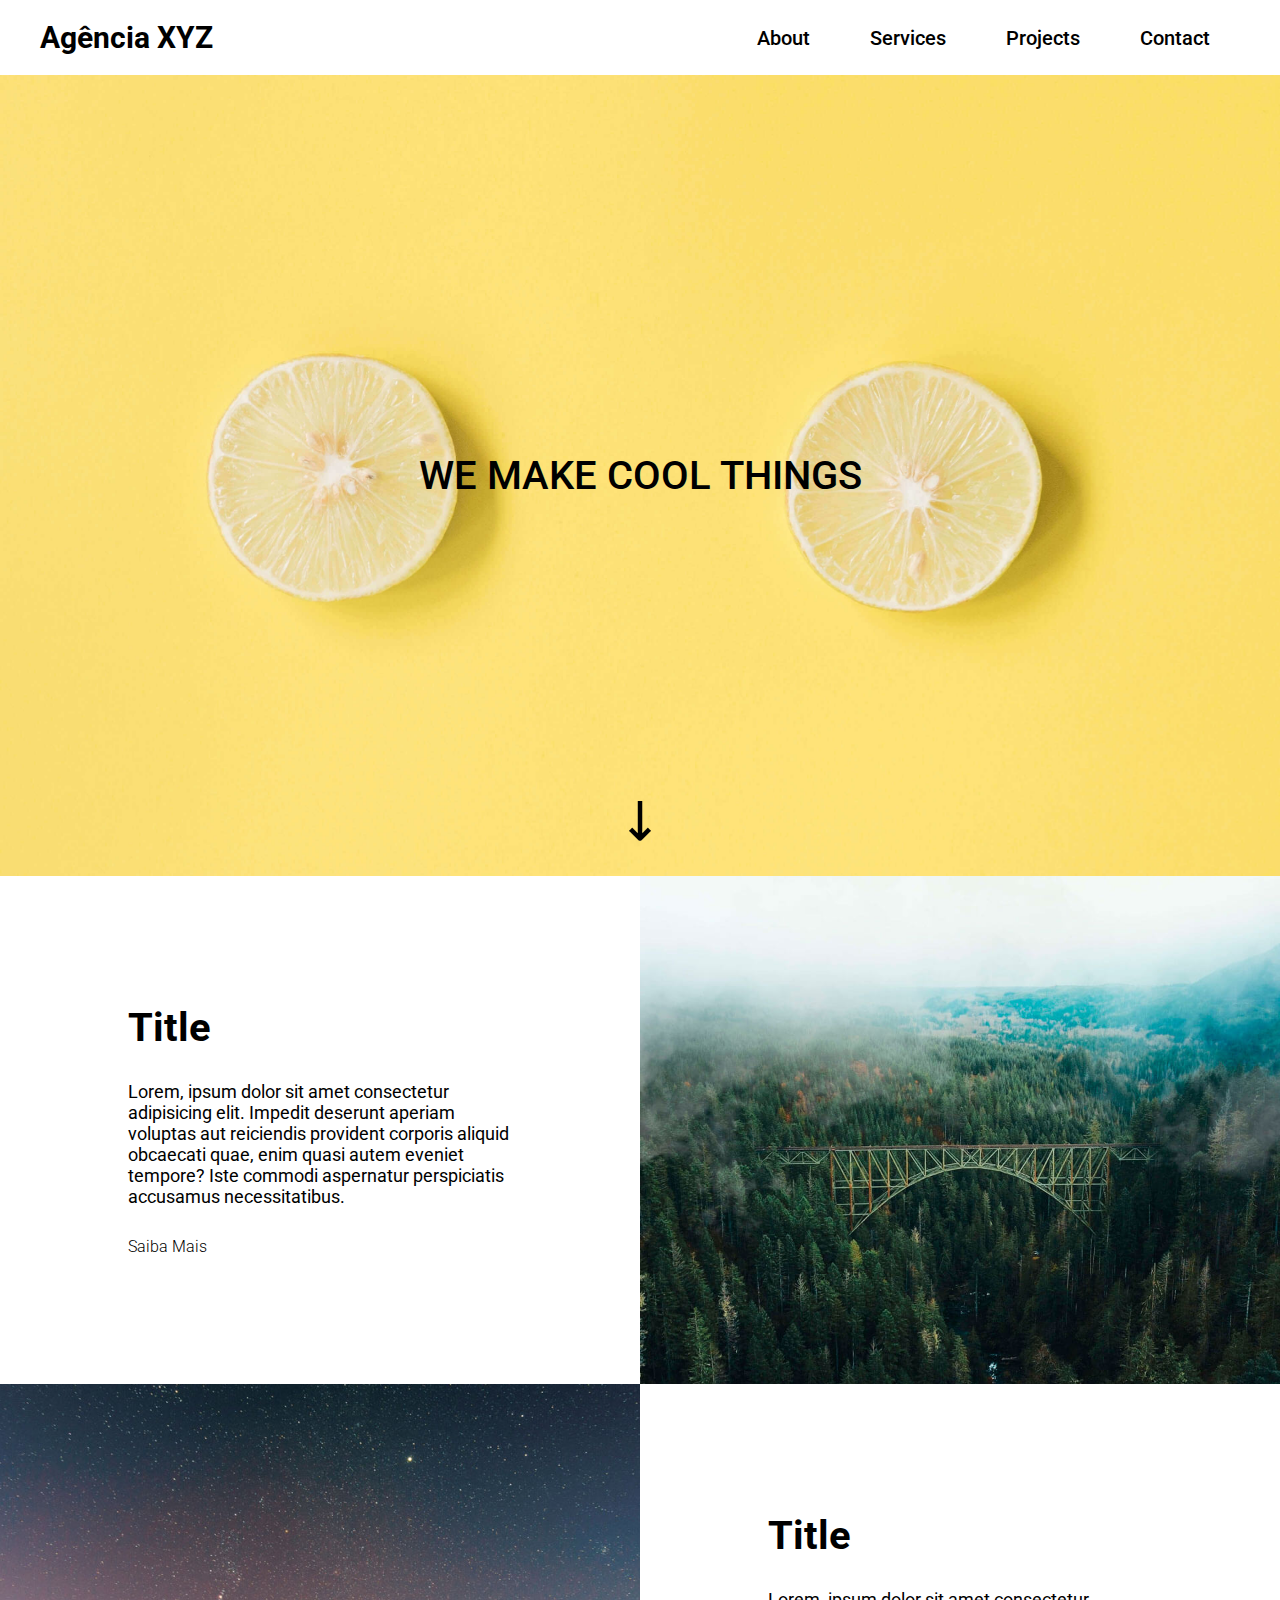
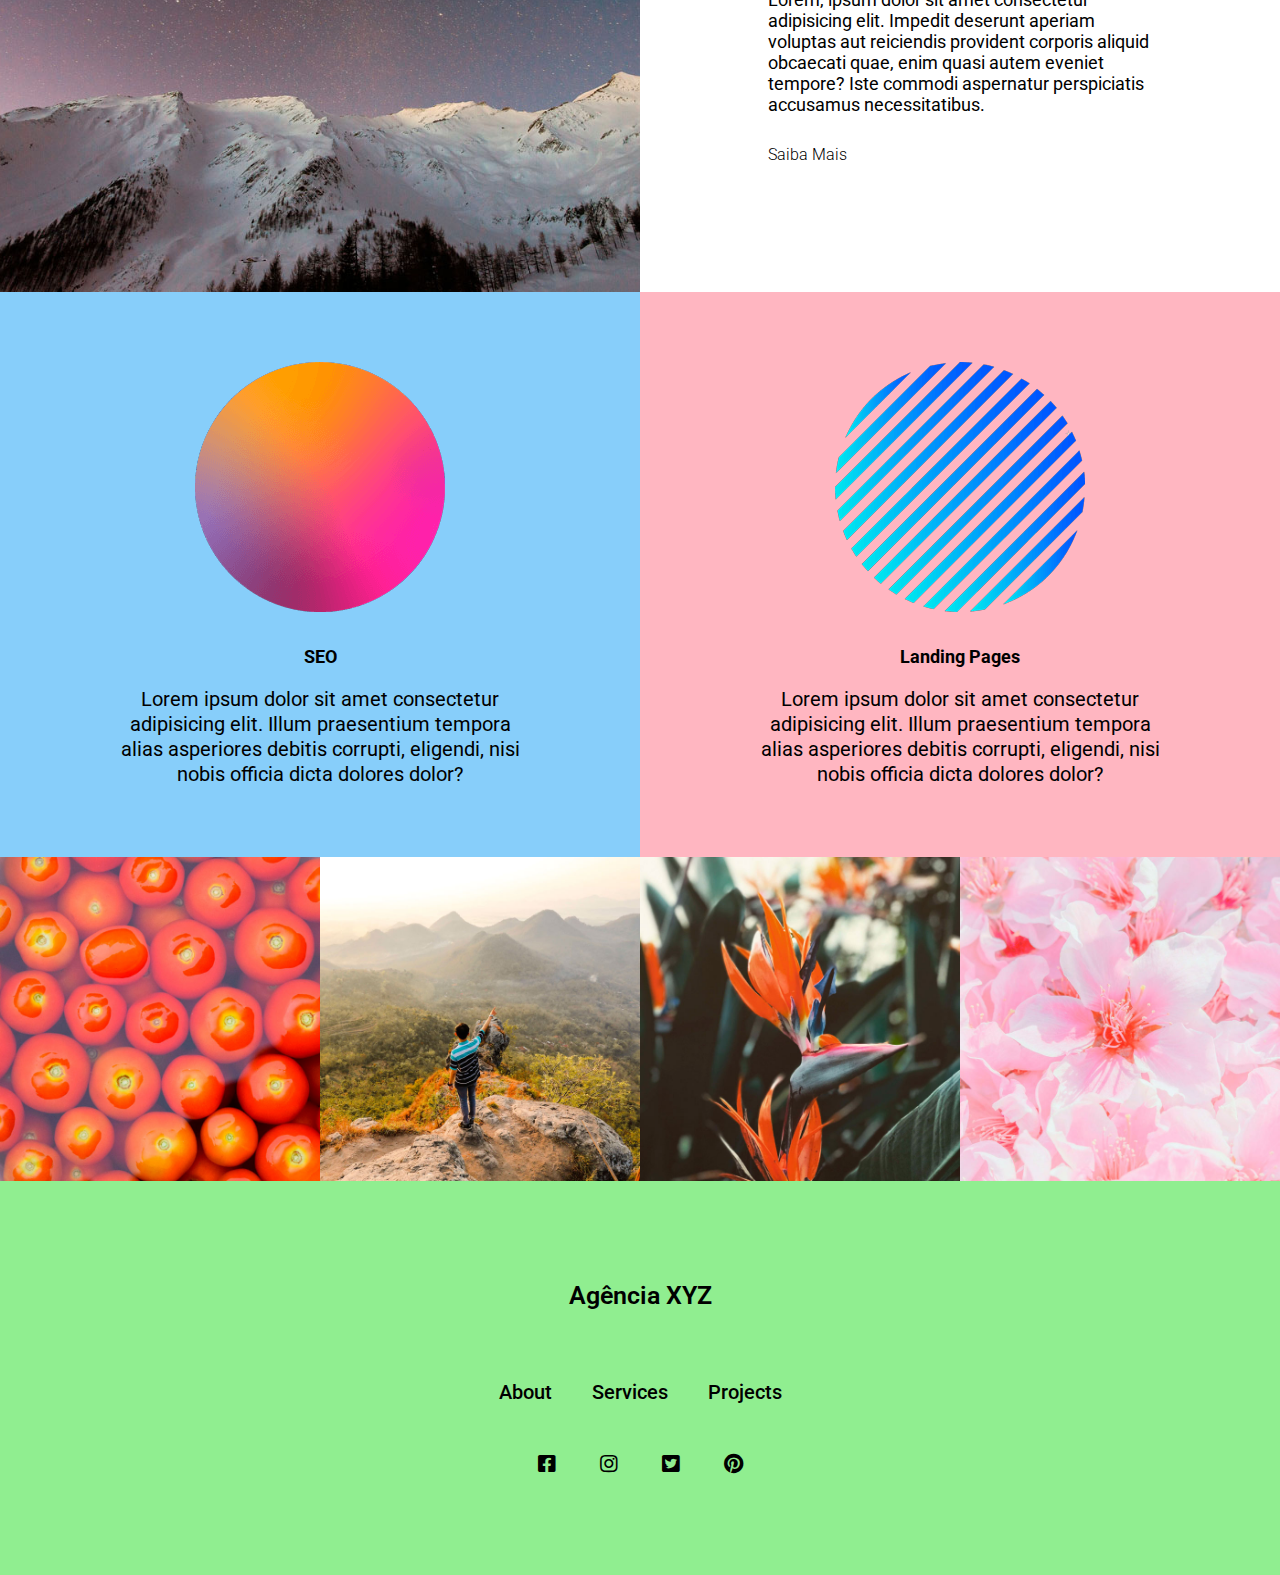
<file: index.html>
<!DOCTYPE html>
<html lang="en">

<head>
    <meta charset="UTF-8">
    <meta http-equiv="X-UA-Compatible" content="IE=edge">
    <meta name="viewport" content="width=device-width, initial-scale=1.0">
    <title>Agência XYZ</title>

    <link rel="stylesheet" href="./src/css/reset.css">
    <link rel="stylesheet" href="./src/css/variables.css">
    <link rel="stylesheet" href="./src/css/style.css">
    <link rel="stylesheet" href="./src/css/menu.css">

    <link rel="preconnect" href="https://fonts.googleapis.com">
    <link rel="preconnect" href="https://fonts.gstatic.com" crossorigin>
    <link href="https://fonts.googleapis.com/css2?family=Roboto:wght@100;400;500;700;900&display=swap" rel="stylesheet">

    <link rel="stylesheet" href="https://cdnjs.cloudflare.com/ajax/libs/font-awesome/5.15.4/css/all.min.css" integrity="sha512-1ycn6IcaQQ40/MKBW2W4Rhis/DbILU74C1vSrLJxCq57o941Ym01SwNsOMqvEBFlcgUa6xLiPY/NS5R+E6ztJQ==" crossorigin="anonymous" referrerpolicy="no-referrer" /> 

</head>

<body>
    <header class="header">
        <div class="header-container">
            <a href="/">
                <h1 class="logo">Agência XYZ</h1>
            </a>

            <nav>
                <input type="checkbox" id="menu-hamburguer" />

                <label for="menu-hamburguer">
                    <div class="menu">
                        <span class="hamburguer"></span>
                    </div>
                </label>

                <ul>
                    <li><a href="#about">About</a></li>
                    <li><a href="#services">Services</a></li>
                    <li><a href="#projects">Projects</a></li>
                    <li><a href="#contact">Contact</a></li>
                </ul>
            </nav>
        </div>
    </header>
    <section class="hero">
        <h2>We make cool things</h2>
    </section>
    <section class="about" id="about">
        <div class="item">
            <h3>Title</h3>
            <p>Lorem, ipsum dolor sit amet consectetur adipisicing elit. Impedit deserunt aperiam voluptas aut
                reiciendis provident corporis aliquid obcaecati quae, enim quasi autem eveniet tempore? Iste commodi
                aspernatur perspiciatis accusamus necessitatibus.</p>

            <a href="" class="btn-know-more">Saiba Mais</a>
        </div>
        <div class="image right"></div>
        <div class="image left"></div>
        <div class="item">
            <h3>Title</h3>
            <p>Lorem, ipsum dolor sit amet consectetur adipisicing elit. Impedit deserunt aperiam voluptas aut
                reiciendis provident corporis aliquid obcaecati quae, enim quasi autem eveniet tempore? Iste commodi
                aspernatur perspiciatis accusamus necessitatibus.</p>

            <a href="" class="btn-know-more">Saiba Mais</a>
        </div>
    </section>
    <section class="services" id="services">
        <div class="service">
            <img src="./src/images/bolinha1.png" alt="bolinha 1" />
            <div class="service-info">
                <h3>SEO</h3>
                <p>Lorem ipsum dolor sit amet consectetur adipisicing elit. Illum praesentium tempora alias asperiores
                    debitis corrupti, eligendi, nisi nobis officia dicta dolores dolor? </p>
            </div>
        </div>
        <div class="service">
            <img src="./src/images/bolinha2.png" alt="bolinha 2" />
            <div class="service-info">
                <h3>Landing Pages</h3>
                <p>Lorem ipsum dolor sit amet consectetur adipisicing elit. Illum praesentium tempora alias asperiores
                    debitis corrupti, eligendi, nisi nobis officia dicta dolores dolor? </p>
            </div>
        </div>
    </section>
    <section class="projects" id="projects">
        <div class="project">
            <a href="">
                <img src="./src/images/tomatoes.jpg" alt="tomatoes" />
            </a>
        </div>
        <div class="project">
            <a href="">
                <img src="./src/images/landscape.jpg" alt="landscape" />
            </a>
        </div>
        <div class="project">
            <a href="">
                <img src="./src/images/plants.jpg" alt="plants" />
            </a>
        </div>
        <div class="project">
            <a href="">
                <img src="./src/images/flowers.jpg" alt="flowers" />
            </a>
        </div>
    </section>
    <footer class="footer" id="contact">
        <h4>Agência XYZ</h4>

        <nav>
            <ul>
                <li><a href="#about">About</a></li>
                <li><a href="#services">Services</a></li>
                <li><a href="#projects">Projects</a></li>
            </ul>
        </nav>

        <div class="social">
            <a href="">
                <i class="fab fa-facebook-square"></i>
            </a>
            <a href="">
                <i class="fab fa-instagram"></i>
            </a>
            <a href="">
                <i class="fab fa-twitter-square"></i>
            </a>
            <a href="">
                <i class="fab fa-pinterest"></i>
            </a>
        </div>
    </footer>

</body>

</html>
</file>
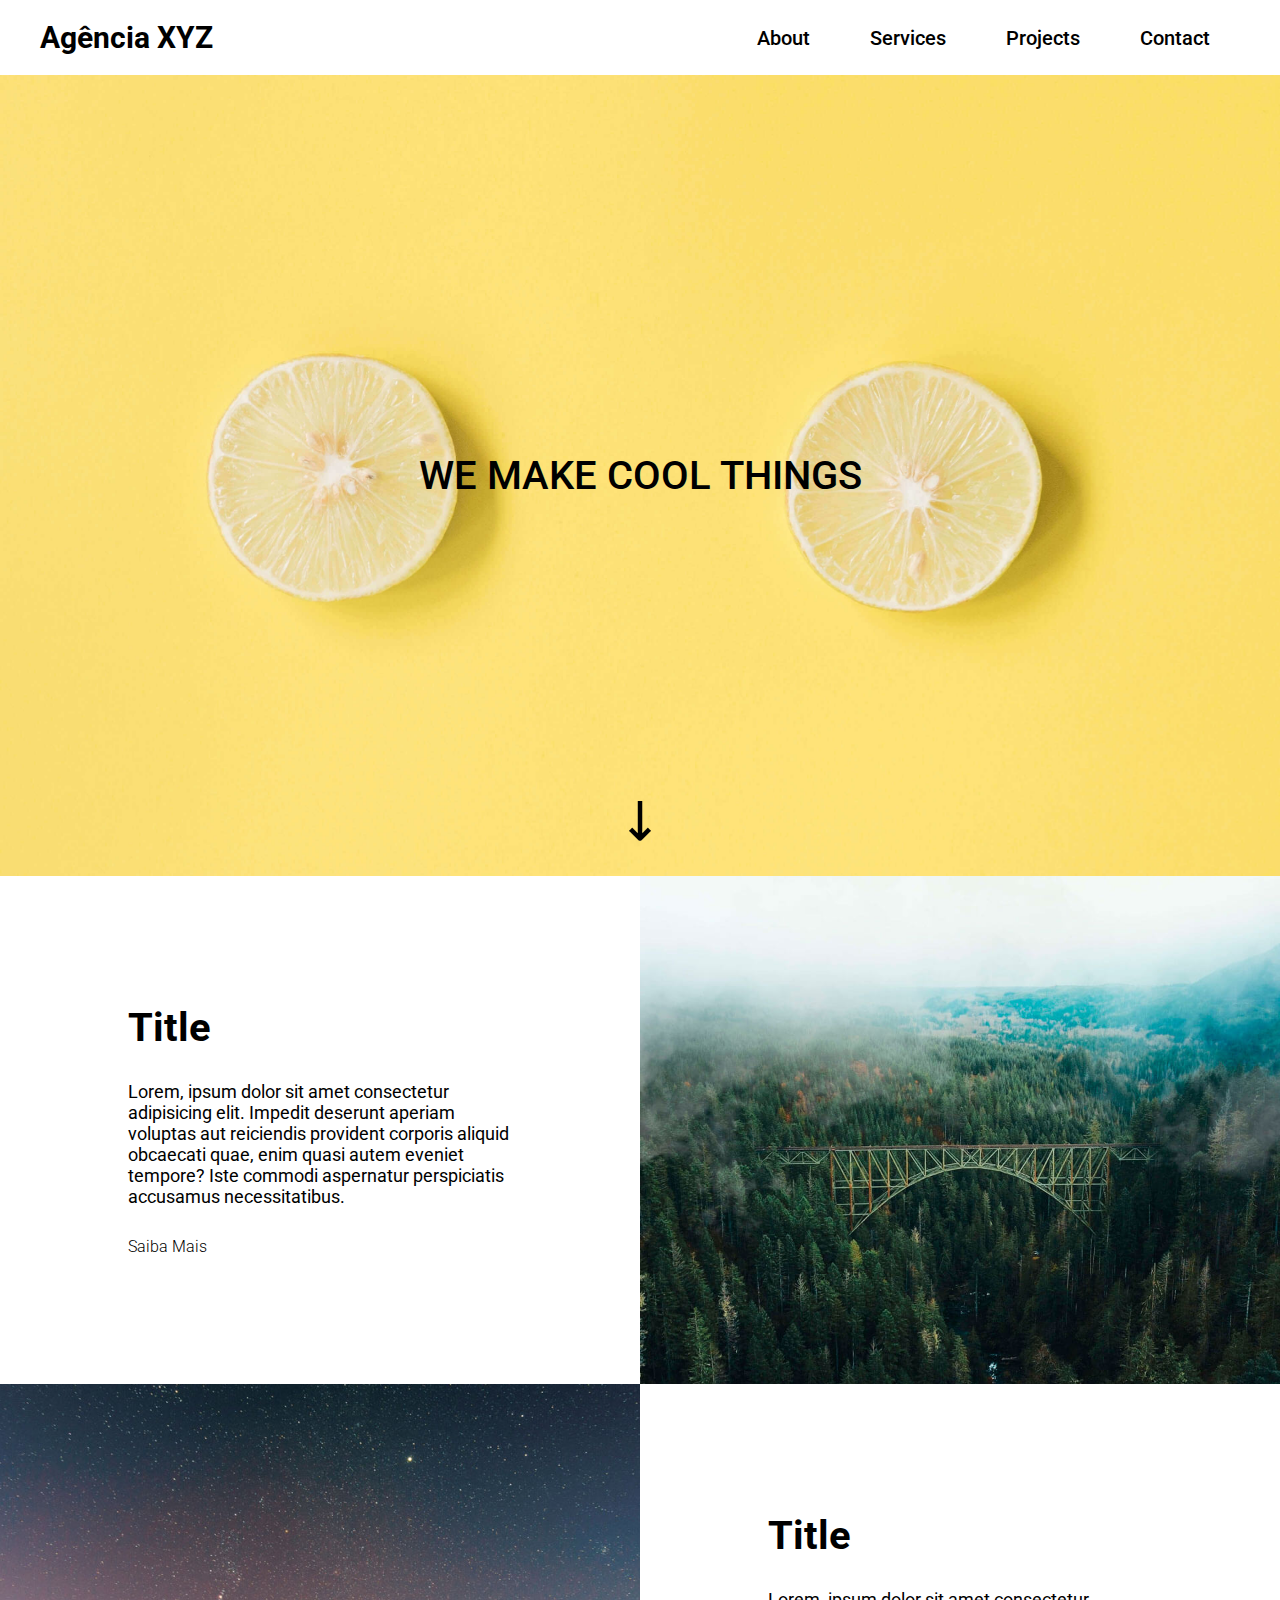
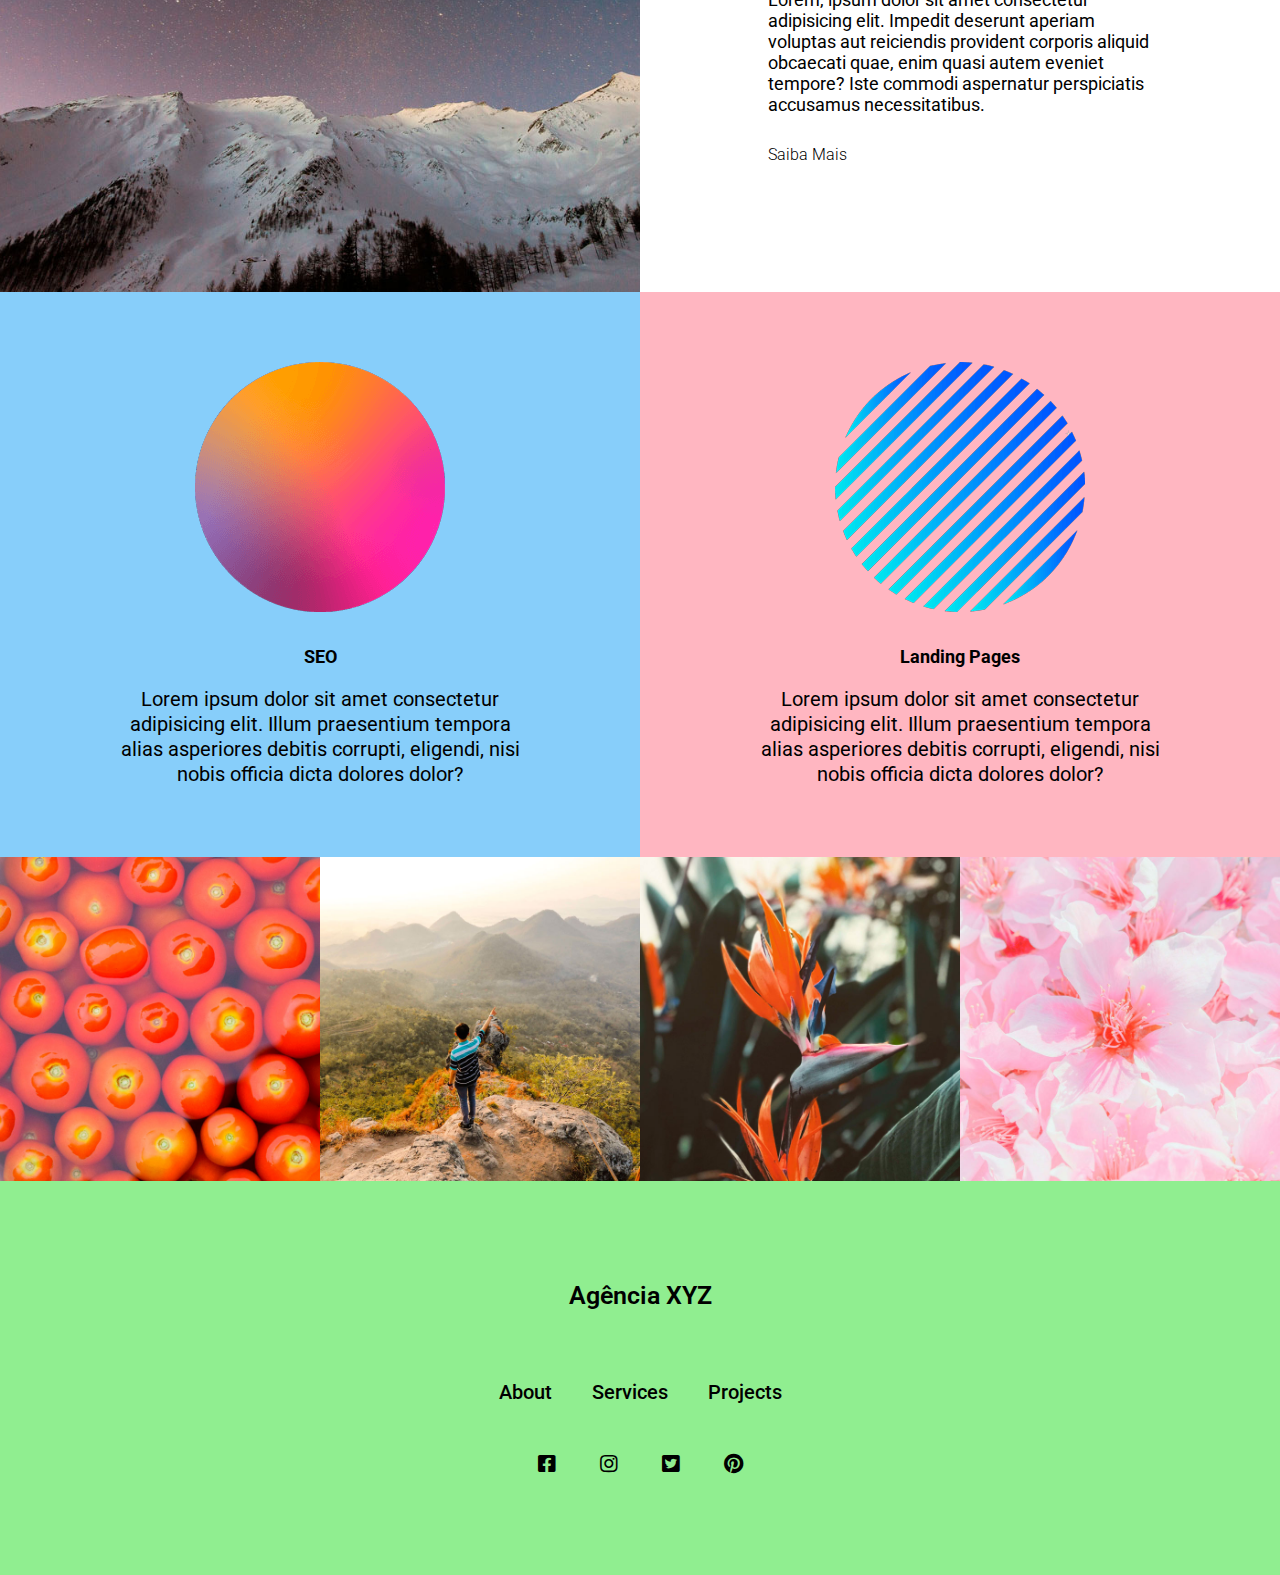
<file: src/index.html>
<!DOCTYPE html>
<html lang="en">

<head>
    <meta charset="UTF-8">
    <meta http-equiv="X-UA-Compatible" content="IE=edge">
    <meta name="viewport" content="width=device-width, initial-scale=1.0">
    <title>Agência XYZ</title>

    <link rel="stylesheet" href="./css/reset.css">
    <link rel="stylesheet" href="./css/variables.css">
    <link rel="stylesheet" href="./css/style.css">
    <link rel="stylesheet" href="./css/menu.css">

    <link rel="preconnect" href="https://fonts.googleapis.com">
    <link rel="preconnect" href="https://fonts.gstatic.com" crossorigin>
    <link href="https://fonts.googleapis.com/css2?family=Roboto:wght@100;400;500;700;900&display=swap" rel="stylesheet">

    <link rel="stylesheet" href="https://cdnjs.cloudflare.com/ajax/libs/font-awesome/5.15.4/css/all.min.css" integrity="sha512-1ycn6IcaQQ40/MKBW2W4Rhis/DbILU74C1vSrLJxCq57o941Ym01SwNsOMqvEBFlcgUa6xLiPY/NS5R+E6ztJQ==" crossorigin="anonymous" referrerpolicy="no-referrer" />
</head>

<body>
    <header class="header">
        <div class="header-container">
            <a href="/">
                <h1 class="logo">Agência XYZ</h1>
            </a>

            <nav>
                <input type="checkbox" id="menu-hamburguer" />

                <label for="menu-hamburguer">
                    <div class="menu">
                        <span class="hamburguer"></span>
                    </div>
                </label>

                <ul>
                    <li><a href="#about">About</a></li>
                    <li><a href="#services">Services</a></li>
                    <li><a href="#projects">Projects</a></li>
                    <li><a href="#contact">Contact</a></li>
                </ul>
            </nav>
        </div>
    </header>
    <section class="hero">
        <h2>We make cool things</h2>
    </section>
    <section class="about" id="about">
        <div class="item">
            <h3>Title</h3>
            <p>Lorem, ipsum dolor sit amet consectetur adipisicing elit. Impedit deserunt aperiam voluptas aut
                reiciendis provident corporis aliquid obcaecati quae, enim quasi autem eveniet tempore? Iste commodi
                aspernatur perspiciatis accusamus necessitatibus.</p>

            <a href="" class="btn-know-more">Saiba Mais</a>
        </div>
        <div class="image right"></div>
        <div class="image left"></div>
        <div class="item">
            <h3>Title</h3>
            <p>Lorem, ipsum dolor sit amet consectetur adipisicing elit. Impedit deserunt aperiam voluptas aut
                reiciendis provident corporis aliquid obcaecati quae, enim quasi autem eveniet tempore? Iste commodi
                aspernatur perspiciatis accusamus necessitatibus.</p>

            <a href="" class="btn-know-more">Saiba Mais</a>
        </div>
    </section>
    <section class="services" id="services">
        <div class="service">
            <img src="./images/bolinha1.png" alt="bolinha 1" />
            <div class="service-info">
                <h3>SEO</h3>
                <p>Lorem ipsum dolor sit amet consectetur adipisicing elit. Illum praesentium tempora alias asperiores
                    debitis corrupti, eligendi, nisi nobis officia dicta dolores dolor? </p>
            </div>
        </div>
        <div class="service">
            <img src="./images/bolinha2.png" alt="bolinha 2" />
            <div class="service-info">
                <h3>Landing Pages</h3>
                <p>Lorem ipsum dolor sit amet consectetur adipisicing elit. Illum praesentium tempora alias asperiores
                    debitis corrupti, eligendi, nisi nobis officia dicta dolores dolor? </p>
            </div>
        </div>
    </section>
    <section class="projects" id="projects">
        <div class="project">
            <a href="">
                <img src="../src/images/tomatoes.jpg" alt="tomatoes" />
            </a>
        </div>
        <div class="project">
            <a href="">
                <img src="../src/images/landscape.jpg" alt="landscape" />
            </a>
        </div>
        <div class="project">
            <a href="">
                <img src="../src/images/plants.jpg" alt="plants" />
            </a>
        </div>
        <div class="project">
            <a href="">
                <img src="../src/images/flowers.jpg" alt="flowers" />
            </a>
        </div>
    </section>
    <footer class="footer" id="contact">
        <h4>Agência XYZ</h4>

        <nav>
            <ul>
                <li><a href="#about">About</a></li>
                <li><a href="#services">Services</a></li>
                <li><a href="#projects">Projects</a></li>
            </ul>
        </nav>

        <div class="social">
            <a href="">
                <i class="fab fa-facebook-square"></i>
            </a>
            <a href="">
                <i class="fab fa-instagram"></i>
            </a>
            <a href="">
                <i class="fab fa-twitter-square"></i>
            </a>
            <a href="">
                <i class="fab fa-pinterest"></i>
            </a>
        </div>
    </footer>

</body>

</html>
</file>
<file: src/css/variables.css>
:root{
    --max-width-size:1920px;
}
</file>
<file: src/css/style.css>
html {
    font-size: 62.5%;
}

body {
    display: grid;
    /*6 linhas e 4 colunas*/
    grid-template-areas: "header header header header"
        "hero hero hero hero"
        "about about about about"
        "services services services services"
        "projects projects projects projects"
        "footer footer footer footer";

    grid-template-columns: (4, 1fr);
    font-size: 1.6rem;
    font-family: 'Roboto', sans-serif;
    font-weight: 400;
}

/* HEADER*/

.header {
    grid-area: header;
    background-color: #fff;
}

.header .header-container {
    display: flex;
    padding: 20px 40px;
    justify-content: space-between;
    align-items: center;
    min-height: 75px;
}

.header h1 {
    font-size: 3rem;
    font-weight: 700;
    transition: 1s;
}

.header a:hover h1 {
    color: coral;
}

/*HERO*/

.hero {
    grid-area: hero;
    height: 89vh;
    background: url('../images/lemons.jpg') center center no-repeat;
    background-size: cover;
    display: flex;
    justify-content: center;
    align-items: center;
    position: relative;

}

.hero h2 {
    font-weight: 500;
    text-transform: uppercase;
    font-size: 4rem;
}

.hero::after {
    content: url('../images/seta_preta.png');
    height: 35px;
    bottom: 40px;
    position: absolute;
    animation: downarrow 0.6s infinite alternate ease-in-out;
}

@-webkit-keyframes downarrow {
    0% {
        -webkit-transform: translateY(0);
        /*Primeiro frame*/
        opacity: 0.4;
    }

    100% {
        -webkit-transform: translateY(0.4em);
        /*Ultimo frame*/
        opacity: 0.9;
    }

}
/* HERO RESPONSIVE*/
@media(max-width:425px){
 .hero{
    height: 60vh;
 } 

 .hero h2{
    font-size: 2.5rem;
 }
}

/*ABOUT*/

.about {
    grid-area: about;
    display: grid;
    grid-template-columns: 1fr 1fr;
    background-color: #fff;
    max-width: var(--max-width-size);
    margin: 0 auto;
}

.about .item{
    padding: 20%;
    display: flex;
    flex-direction: column;
    justify-content: center;
    align-content: center;
} 

.about .item h3{
    font-weight: 700;
    font-size: 4rem;
} 

.about .item p{
    font-weight: 400;
    font-size: 1.8rem;
    margin: 30px 0;
} 

.about .item .btn-know-more{
    font-size: 1.6rem;
    align-self: flex-start;
} 

.about .item .btn-know-more:hover{
    font-weight: 700;
}

.about .image{
    width: 100%;
    height: 100%;
}

.about .image.right{
    background: url(../images/bridge.jpg) center center no-repeat;
    background-size: cover;
}

.about .image.left{
    background: url(../images/sky.jpg) center center no-repeat;
    background-size: cover;
}

/*RESPONSIVE ABOUT*/
@media(max-width: 425px){
    .about .item{
        text-align: center;
    } 

    .about{
        grid-template-columns: 1fr;
        grid-template-rows:repeat(4,1fr) ;
    }
}
/*SERVICES*/

.services {
    grid-area: services;
    display: grid;
    grid-template-columns: 1fr 1fr;
    text-align: center;
} 

.services .service{
    padding: 70px 20px;
} 

.services .service img{
    width: 250px;
    margin-bottom: 30px;
} 

.services .service h3{
    font-size: 1.8rem;
    font-weight: 700;
} 

.services .service p{
  font-size: 2rem;
  font-weight: 400;
  max-width: 400px;
  margin: 20px auto 0;
  line-height: 25px;
} 

.services .service:nth-child(1){
    background-color: lightskyblue;
} 

.services .service:nth-child(2){
    background-color: lightpink;
} 

/*RESPONSIVE SERVICES*/

@media(max-width:425px){
  .services{
    grid-template-columns: 1fr;
  }
}

/*PROJECTS*/

.projects {
    grid-area: projects;
    display: grid;
    grid-template-columns: repeat(4, 1fr) ;
} 

.projects img{
    width: 100%;
    height: 100%;
    transition: 0.3s;
} 

.projects a:hover img{
    opacity: 0.8;
} 

/* RESPONSIVE PROJECTS */

@media (max-width: 768px){
    .projects{
        grid-template-columns: 1fr 1fr;
        grid-template-rows: 1fr 1fr;
    }
} 

@media (max-width: 425px){
    .projects{
        grid-template-columns: 1fr ;
        grid-template-rows: repeat(4,1fr);
    }
}


/*FOOTER*/

.footer {
    grid-area: footer;
    display: flex;
    background-color: lightgreen;
    flex-direction: column;
    text-align: center;
    padding: 100px 0;
} 

.footer h4{
    font-weight: 600;
    font-size: 2.5rem;
    margin-bottom: 20px;
} 

.footer nav{
    margin: 50px 0;
} 

.footer nav ul{
    display: flex;
    justify-content: center;
    max-width: 320px;
    margin: 0 auto;
} 

.footer nav ul li a{
    font-weight: 500;
    font-size: 2rem;
    margin: 20px;
    transition: 0.3s;
} 

.footer nav ul li a:hover{
    font-weight: 700;
    color: #fff;
} 

.footer .social i{
    font-size: 2rem;
    transition: 0.3s;
}  

.footer .social a{
    margin: 20px;
}

.footer .social a:hover{
    color:lightpink;
}
</file>
<file: src/css/menu.css>
.header nav ul{
    display: flex;
} 

.header nav ul li a{
    font-size: 2rem;
    font-weight: 500;
    padding: 10px 30px;
    border-radius: 50px;
    transition: 0.3s;
} 

.header nav ul li a:hover{
    color: #fff;
    background-color: coral;
} 

/*RESPONSIVE*/

.header .menu{
    display: none;
    width: 60px;
    height: 60px;
    align-self: flex-end;
} 

.header nav label{
    display: flex;
    flex-direction: column;
}

.header .hamburguer{
      background-color: #000;
      position: relative;
      display: block;
      width: 30px;
      height: 2px;
      top: 29px;
      left: 15px;
      transition: 0.5s ease-in-out;
} 

.header .hamburguer::before,
.header .hamburguer::after{
      background-color: #000;
      content: "";
      display: block;
      width: 100%;
      height: 100%;
      position: absolute;
      transition: 0.5s ease-in-out;
} 

.header .hamburguer::before{
    top: -10px;
}  

.header .hamburguer::after{
    bottom:-10px;
} 

.header input{
    display: none;
}  

.header input:checked ~ label .hamburguer{
    transform: rotate(45deg);
} 

.header input:checked ~ label .hamburguer::before{
    transform: rotate(90deg);
    top: 0;
} 

.header input:checked ~ label .hamburguer::after{
    transform: rotate(90deg);
    bottom: 0;
}

@media (max-width: 900px){
    .header .menu{
        display: block;
    } 

    .header nav ul{
        display: none;
    } 

    .header input:checked ~ ul{
        display: block;
    } 

    .header nav{
        position: absolute;
        top: 8px;
        right: 0;
        z-index: 1;
        right: 20px;
    } 

    .header nav ul{
        width: 200px;
        background-color: #fff;
        padding: 20px;
    } 

    .header nav ul a{
        text-align: center;
        padding: 20px;
        display: block;
    }
}
</file>
